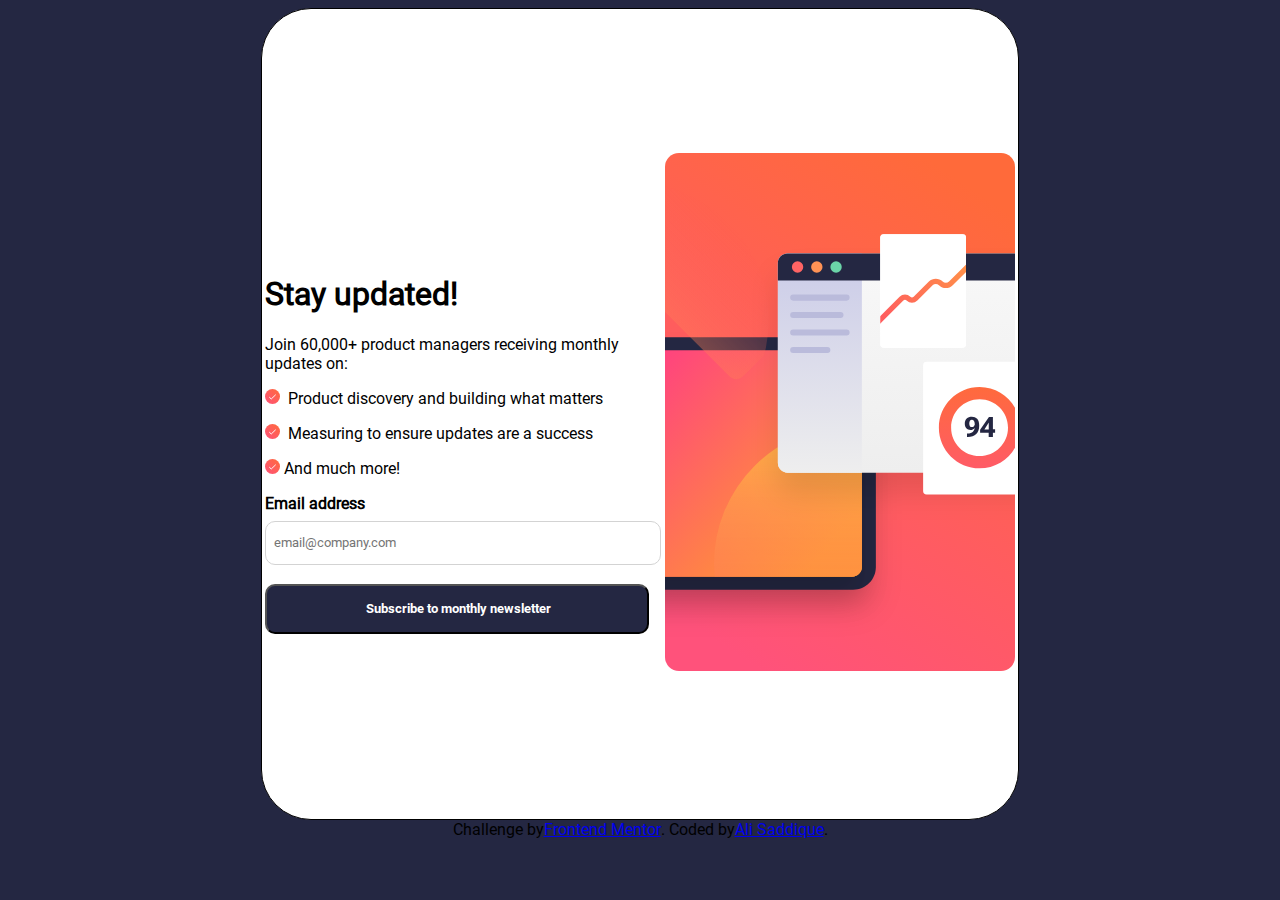
<file: index.html>
<!DOCTYPE html>
<html lang="en">
<head>
  <meta charset="UTF-8">
  <meta name="viewport" content="width=device-width, initial-scale=1.0"> <!-- displays site properly based on user's device -->

  <link rel="icon" type="image/png" sizes="32x32" href="./assets/images/favicon-32x32.png">
  
  <title>Frontend Mentor | Newsletter sign-up form with success message</title>
  <link rel="stylesheet" href="./style.css">
</head>
<body>

  
  <div class="container">   

    <div class="left-bx">
    
      <h1>   Stay updated!  </h1>
      <p>Join 60,000+ product managers receiving monthly updates on:      </p>
      
        <p>  <img src="./assets/images/icon-success.svg" alt="icon-success">  Product discovery and building what matters</p>
        <p>  <img src="./assets/images/icon-success.svg" alt="icon-success"> Measuring to ensure updates are a success</p>
        <p>  <img src="./assets/images/icon-success.svg" alt="icon-success">And much more!</p>

        <form action="">
          <label for="email"><b> Email address</b></label><br>
          <input id="myInput" type="text" name="email" placeholder="email@company.com"> <br><br>
          <button id="b1" type="button" onclick="redirectTopage()" >  Subscribe to monthly newsletter  </button>
          </form>
        



    </div>
    <div class="right-bx">  
    <img src="./assets/images/illustration-sign-up-desktop.svg" alt="illustration-sign-up-desktop">  
   </div>

  </div>
  <div class="attribution">
    Challenge by <a href="https://www.frontendmentor.io?ref=challenge" target="_blank">Frontend Mentor</a>. 
    Coded by <a href="#">Ali Saddique</a>.
</div>


  <script>

var myInput = document.getElementById("myInput");

myInput.addEventListener("mouseover", function() {
  myInput.value = "ash@loremcompany.com";
});

// myInput.addEventListener("mouseout", function() {
///  myInput.value = "email@company.com";
//}) 


function redirectTopage(){

  window.location.href="success.html"

}

function DismissPage(){

  window.location.href="index.html"
  redirectTopage();
}

  </script>

  

</body>
</html>
</file>
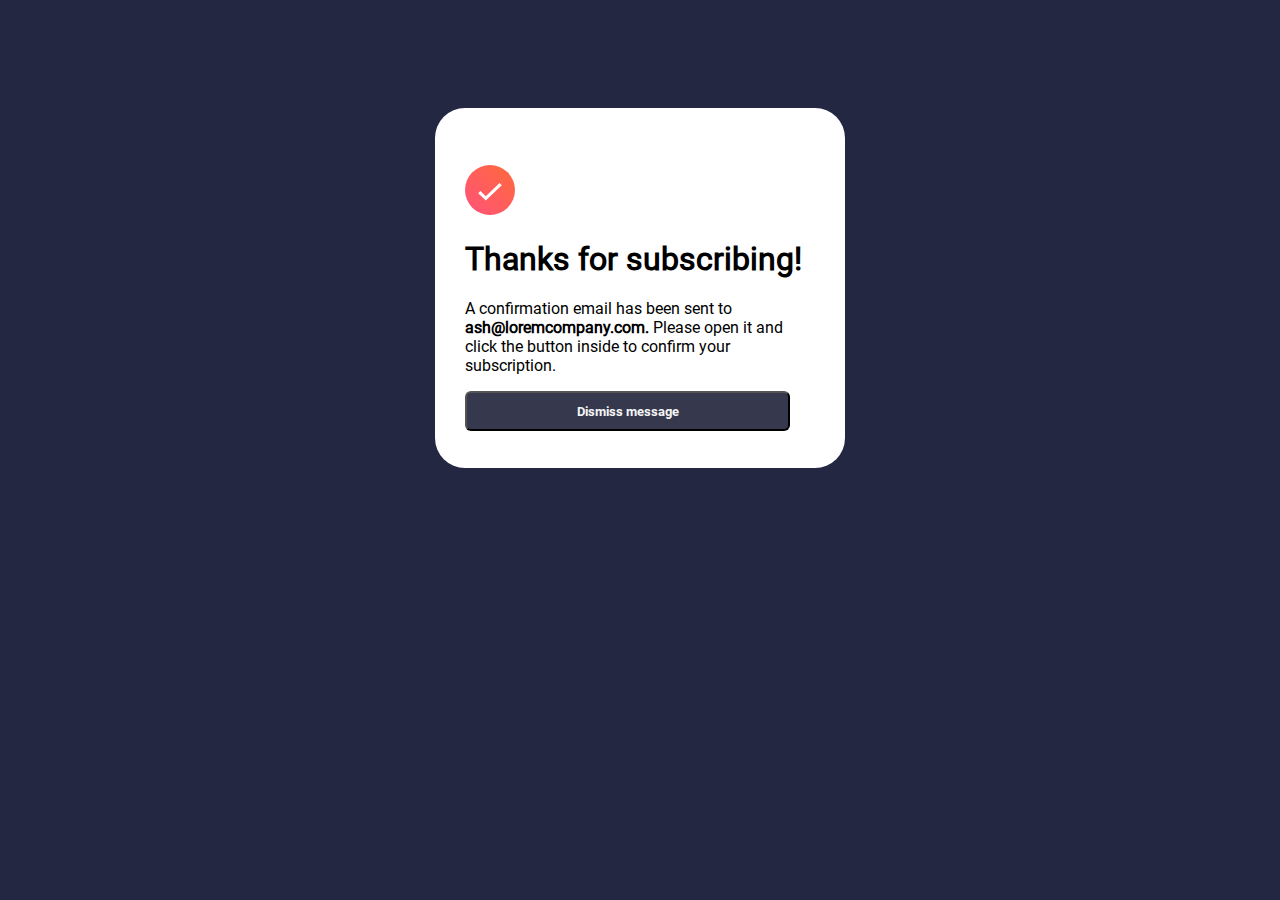
<file: success.html>
<!DOCTYPE html>
<html lang="en">
<head>
    <meta charset="UTF-8">
    <meta http-equiv="X-UA-Compatible" content="IE=edge">
    <meta name="viewport" content="width=device-width, initial-scale=1.0">
    <link rel="stylesheet" href="./style.css">
    <title>Success Page</title>
</head>
<body>
    <div class="main"> 
     <div class="container-1">
        
        <img src="./assets/images/icon-success.svg" alt="icon-success">
        <h1> Thanks for subscribing!</h1>

        <p> A confirmation email has been sent to <b>ash@loremcompany.com.</b> 
            Please open it and click the button inside to confirm your subscription.</p>
            <button class="button-d" onclick="DismissPage()" >Dismiss message</button>
     </div>
    </div>


    <script>
        function DismissPage(){
            window.location.href= "index.html"
        }
    </script>
</body>
</html>
</file>
<file: style.css>
@font-face {
    font-family: roboto ;
    src: url(./assets/fonts/Roboto-Bold.ttf);
}
@font-face {
    font-family: roboto1;
    src: url(./assets/fonts/Roboto-Regular.ttf);
}
body {
    font-family: roboto1;
    background-color: hsl(234, 29%, 20%);
  }
  
  .container {
    background-color: hsl(0, 0%, 100%);
    display: flex;
    justify-content: center;
    align-items: center;
    height: 90vh;
    border: 1px solid;
    margin-left: 20%;
    margin-right: 20%;
    border-radius: 50px;
  }
  
  .left-bx {
    height: 20rem;
    width: 25rem;
  }
  
  .left-bx p {
    font-size: 16px;
    font-weight: 400;
  }
  
  .left-bx img {
    padding-right: 1%;
    width: 15px;
  }
  
  .left-bx li {
    display: block;
  }
  
  .left-bx input {
    margin-top: 2%;
    padding-left: 2%;
    width: 96%;
    height: 40px;
    border: 1px solid lightgray;
    border-radius: 10px;
    font-family: roboto1;
    cursor: pointer;
  }
  
  #b1 {
    padding-left: 2%;
    width: 96%;
    height: 50px;
    background-color: hsl(234, 29%, 20%);
    font-family: roboto;
    color: hsl(0, 0%, 100%);
    border-radius: 10px;
    cursor: pointer;
  }
  
  #b1:hover {
    background-image: url(./assets/images/bg.PNG);
    border: none;
  }
  
  .right-bx img {
    width: 350px;
  }
  
  @media screen and (max-width: 375px) {
    .container {
      margin-left: 5%;
      margin-right: 5%;
    }
  
    .left-bx {
      height: auto;
      width: 100%;
    }
  
    .left-bx input {
      margin-top: 5%;
      padding-left: 5%;
      width: 90%;
    }
  }
  

.main{

    background-color:  hsl(234, 29%, 20%);
    display: flex;
    justify-content: center;
}

.container-1{
    margin-top: 100px;
   width: 350px;
   height: 300px;
   padding: 30px;
    background-color:hsl(0, 0%, 100%) ;
    
    border-radius: 30px;
    align-content: center;
    
}
.container-1 img{
    margin-top: 20px;
    width: 50px;
}

.button-d{
    height: 40px;
    background-color:hsl(235, 18%, 26%) ;
    border-radius: 6px;
    font-family: roboto;
    color: whitesmoke;
    width: 325px;
    cursor: pointer;
    
}

.button-d:hover{
    background-image: url(./assets/images/bg.PNG);
    border: none;
   
}
.attribution{
  display: flex;
  justify-content: center;    
}


@media (max-width: 375px) {
  /* Mobile-specific CSS styles */
  body {
    font-size: 14px;
    line-height: 1.5;
  }

  .container {
    width: 20%;
    padding: 20px;
  }

  h1 {
    font-size: 24px;
    margin-bottom: 20px;
  }
}
</file>
